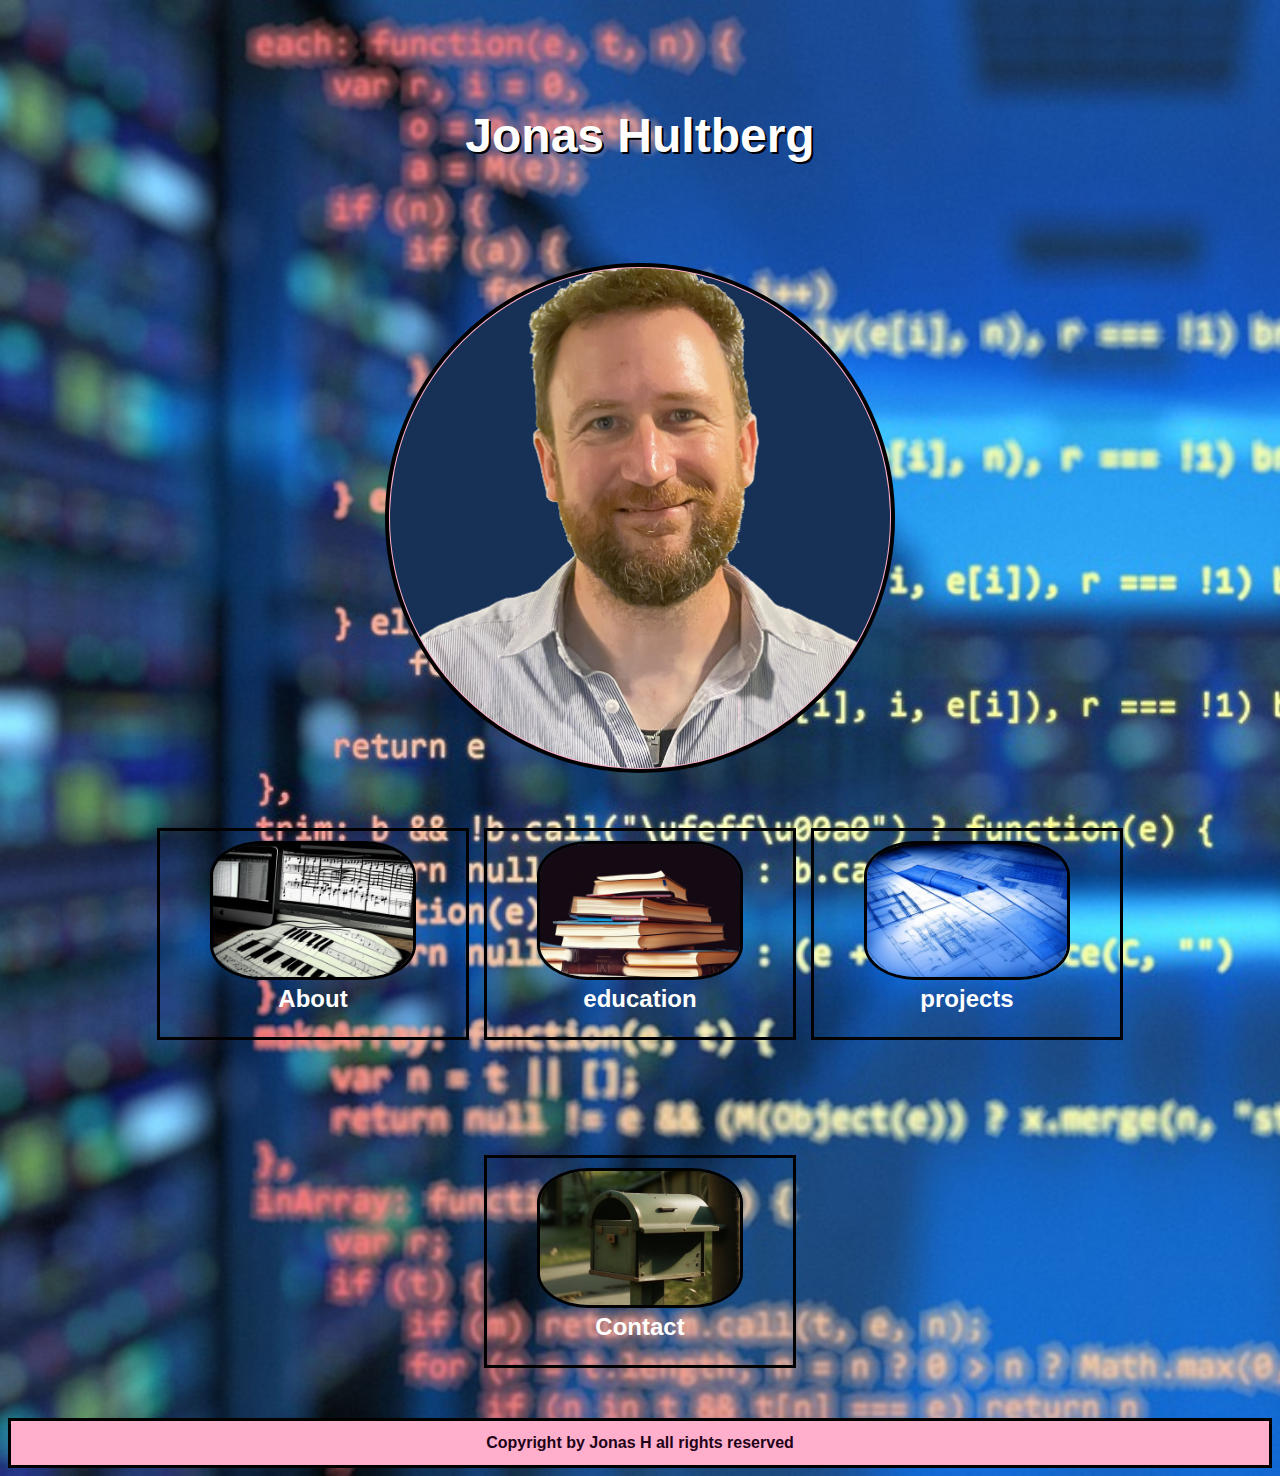
<file: index.html>
<!DOCTYPE html>
<html lang="en">
  <head>
    <meta charset="UTF-8" />
    <meta name="viewport" content="width=device-width, initial-scale=1.0" />
    <title>Jonas Hultbergs Portfolio</title>
    <link rel="stylesheet" href="index.css" />
    
    <meta
      name="description"
      content="Jonas Hultbergs portfolio som utvecklare
    och dirigent"
    />
  </head>
  <body>
    <header>
      <div id="header">
        <h1>Jonas Hultberg</h1>
      </div>
    </header>

    <!-- bild på Jonas -->
    <img
      class="jonasbild"
      src="media/pic/jonas_vingen_backg3.jpg"
      alt="bild på Jonas"
    />

    <main>
      <!-- <div id="first"></div> -->
      <!-- <div id="second"> -->

      <!-- navbar -->
      <div class="nav_container">
        
        <article>
        <a href="about.html">
          <img src="media/pic/about_2.jpeg" alt="about me"
        /></a>
        <p>About</p>
        </article>
        <article>
          <a href="education.html">
          <img src="media/pic/education_3.jpeg" alt="education"
        /></a>
        <p>education</p>
      </article>
      <article>
        <a href="projects.html">
          <img src="media/pic/projects_2.jpeg" alt="projects"
        /></a>
        <p>projects</p>
      </article>
        <article><a href="contact.html"><img src="media/pic/contact_2.jpeg" alt="" /></a>
        <p>Contact</p></article>
        </div>
      

      </div>

      </div>
    </main>
    <footer id="footer">
      <h2>Copyright by Jonas H all rights reserved</h2>
      <div>
        <i class="fa-brands fa-facebook"></i>
      </div>
    </footer>
    <div class="social">
      <a href=""></a><i class="fa-brands fa-facebook"></i>
    </div>
  </body>
</html>
</file>
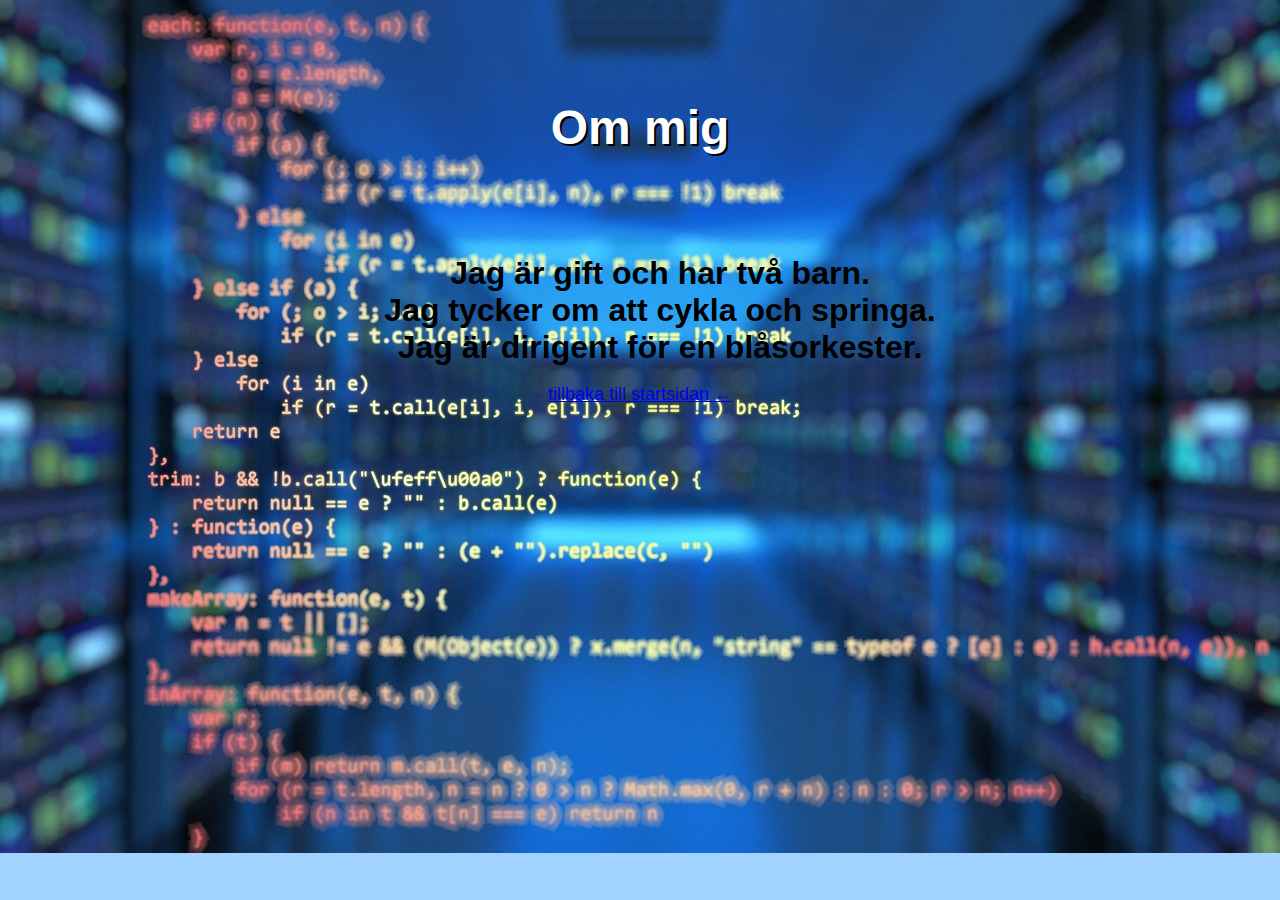
<file: about.html>
<!DOCTYPE html>
<html lang="en">
  <head>
    <meta charset="UTF-8" />
    <meta name="viewport" content="width=device-width, initial-scale=1.0" />
    <title>About</title>
    <link rel="stylesheet" href="index.css" />
  </head>

  <body>
    <h1>Om mig</h1>
    <section>
      <ul>
        <li>Jag är gift och har två barn.</li>
        <li>Jag tycker om att cykla och springa.</li>
        <li>Jag är dirigent för en blåsorkester.</li>
      </ul>
    </section>
    <a href="index.html">tillbaka till startsidan &larr;</a>
  </body>
</html>
</file>
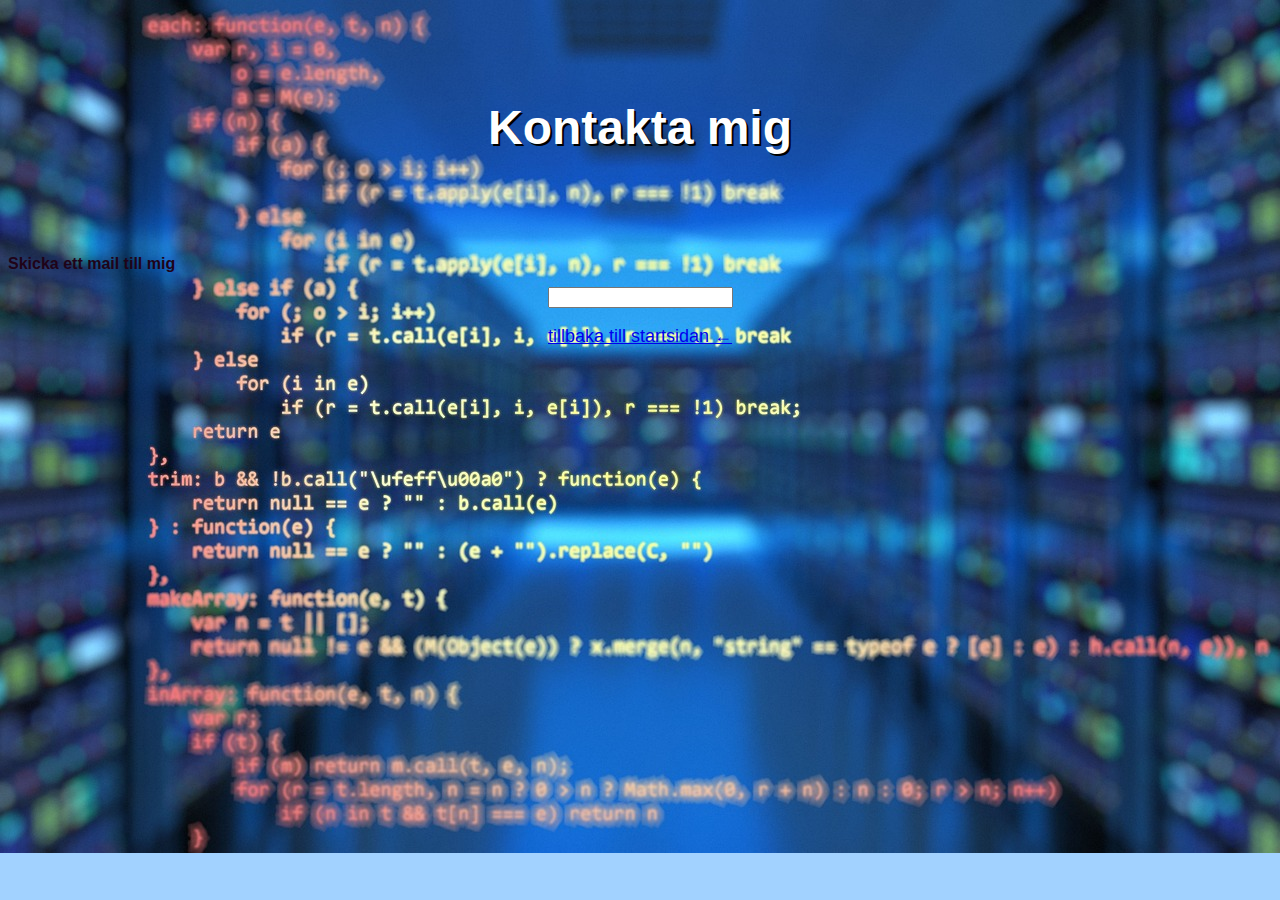
<file: contact.html>
<!DOCTYPE html>
<html lang="en">
  <head>
    <meta charset="UTF-8" />
    <meta name="viewport" content="width=device-width, initial-scale=1.0" />
    <title>Contact</title>
    <link rel="stylesheet" href="index.css" />
    <meta name="description" content="Såhär kontaktar ni mig" />
  </head>
  <body>
    <h1>Kontakta mig</h1>
    <h2>Skicka ett mail till mig</h2>
    <input type="text" />
    <p>
      <a href="index.html">tillbaka till startsidan &larr;</a>
    </p>
  </body>
</html>
</file>
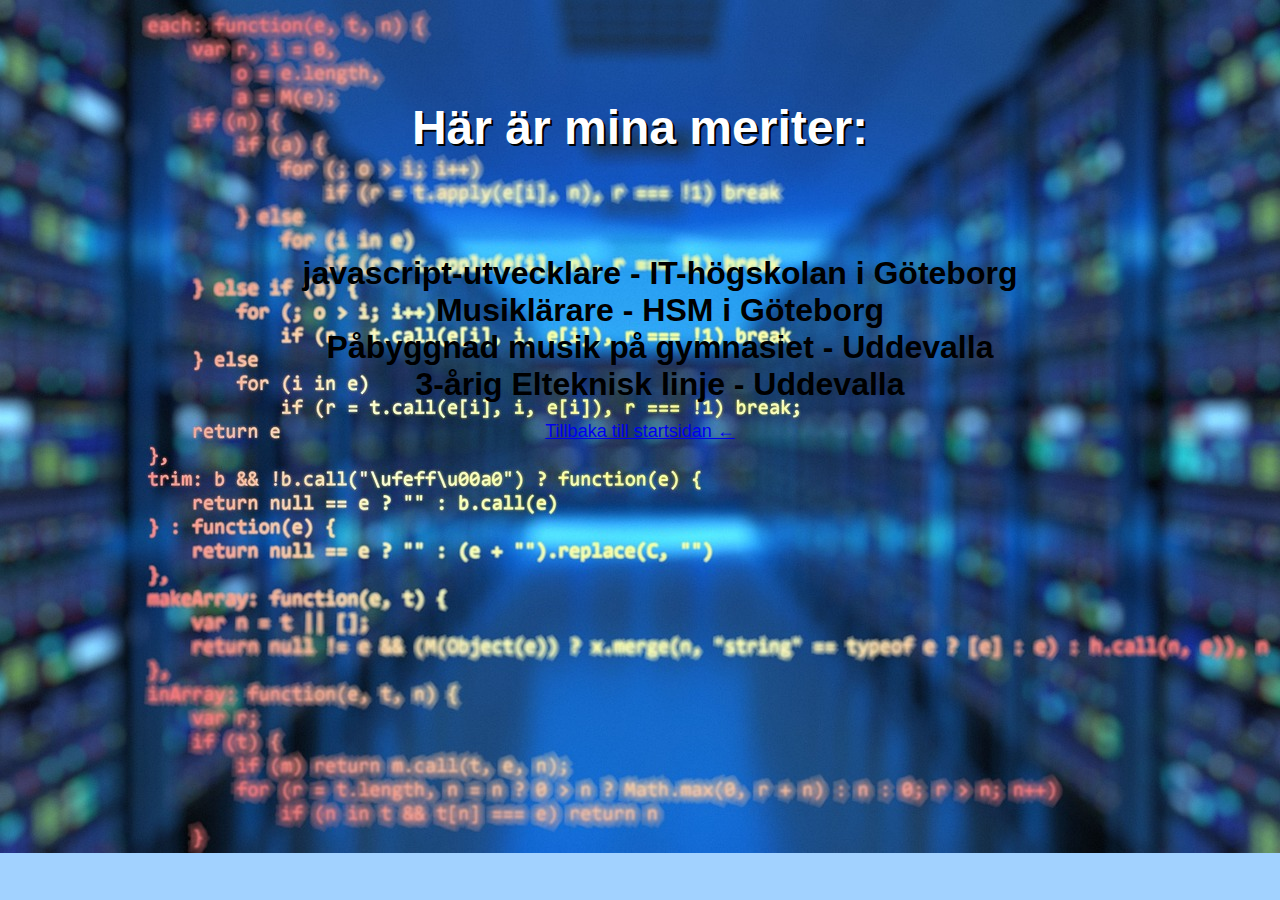
<file: education.html>
<!DOCTYPE html>
<html lang="en">
  <head>
    <meta charset="UTF-8" />
    <meta name="viewport" content="width=device-width, initial-scale=1.0" />
    <title>Document</title>
    <link rel="stylesheet" href="index.css" />
  </head>

  <body>
    <h1>Här är mina meriter:</h1>
    <ul class="meriter">
      <li>javascript-utvecklare - IT-högskolan i Göteborg</li>
      <li>Musiklärare - HSM i Göteborg</li>
      <li>Påbyggnad musik på gymnasiet - Uddevalla</li>
      <li>3-årig Elteknisk linje - Uddevalla</li>
      <li></li>
      <li></li>
      <li></li>
    </ul>
    <a href="index.html">Tillbaka till startsidan &larr;</a>
  </body>
</html>
</file>
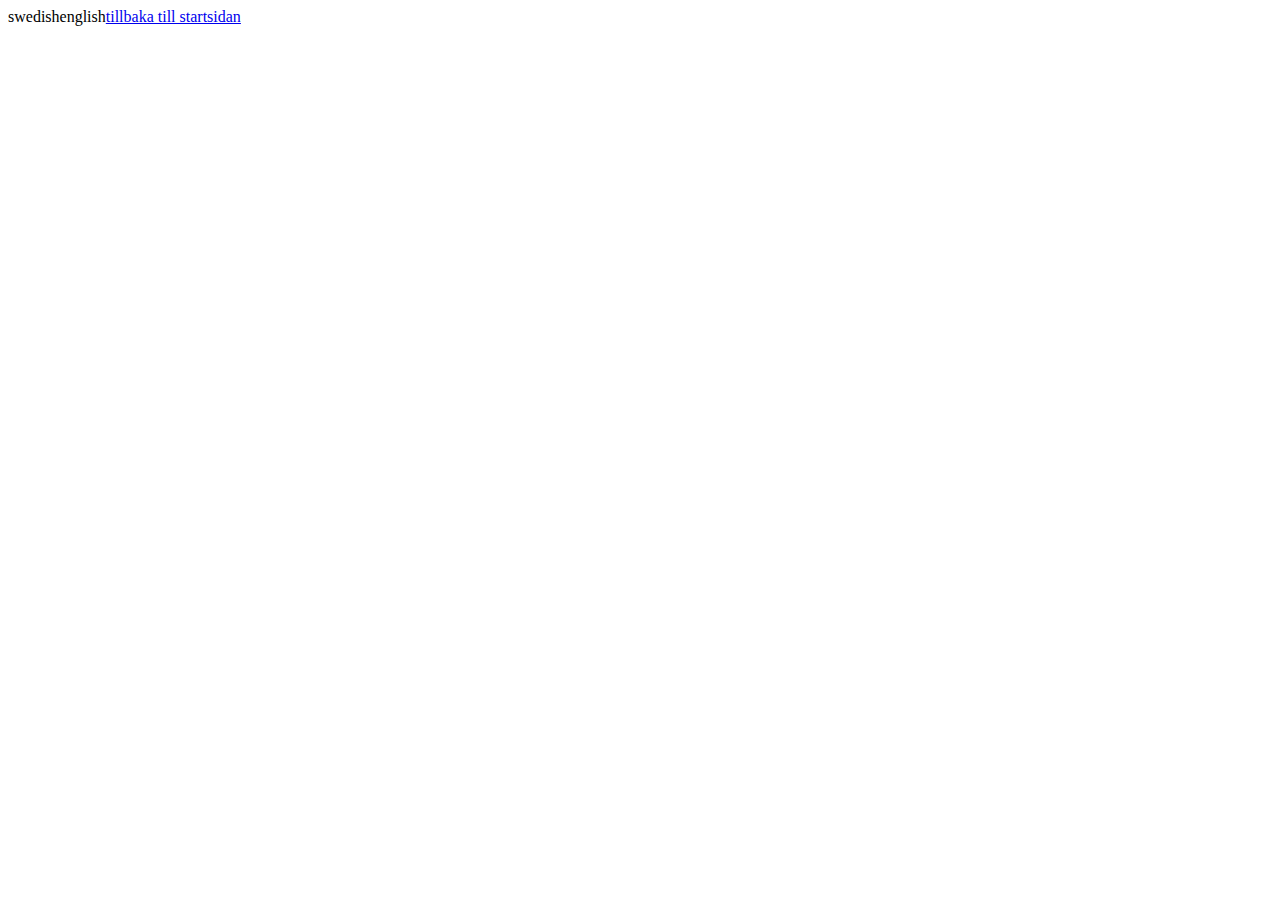
<file: language.html>
<!DOCTYPE html>
<html lang="en">
  <head>
    <meta charset="UTF-8" />
    <meta name="viewport" content="width=device-width, initial-scale=1.0" />
    <title>Language</title>
    <link rel="stylesheet" href="language.css" />
  </head>
  <body>
    <div id="swedish">swedish</div>
    <div id="english">english</div>
    <a href="index.html">tillbaka till startsidan</a>
  </body>
</html>
</file>
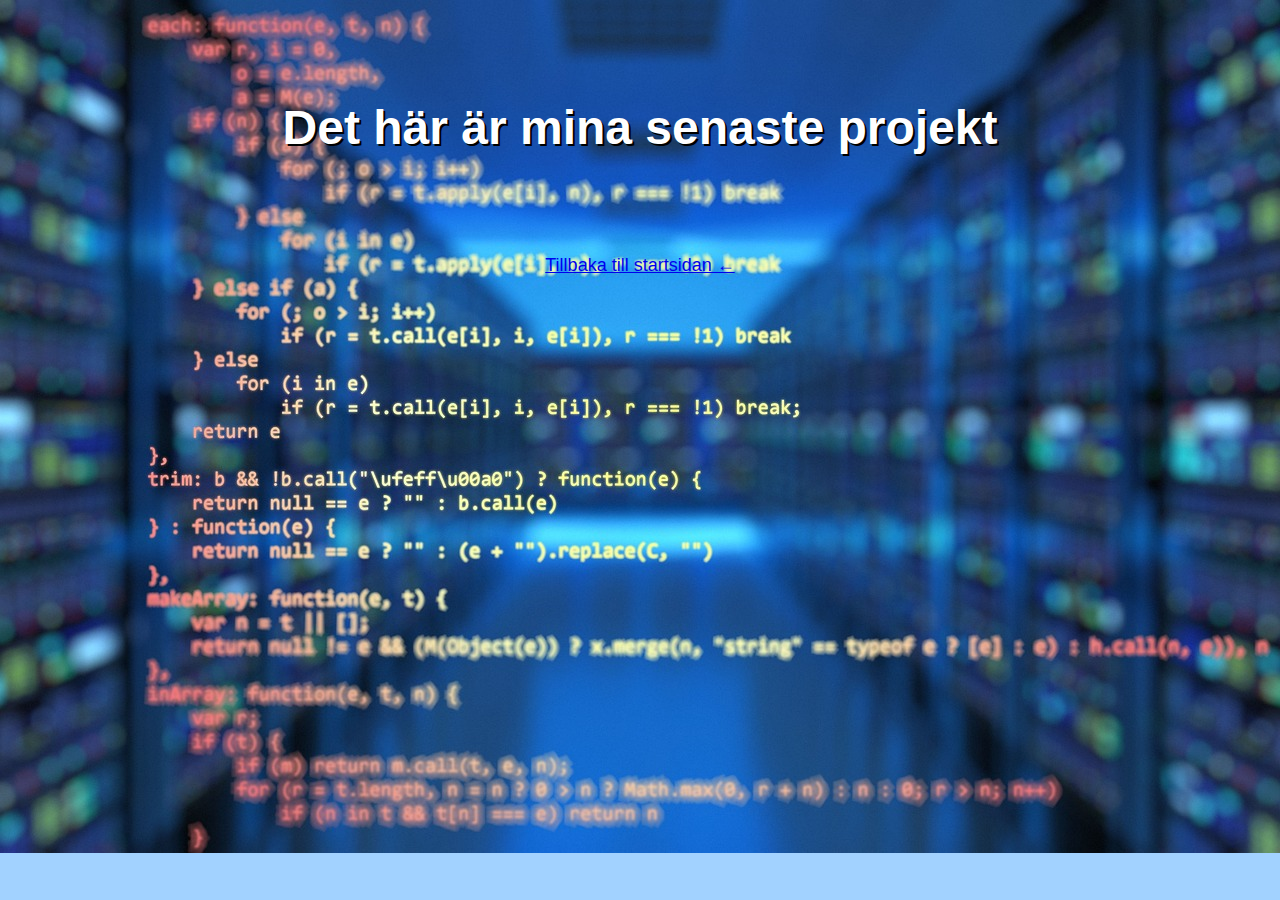
<file: projects.html>
<!DOCTYPE html>
<html lang="en">
  <head>
    <meta charset="UTF-8" />
    <meta name="viewport" content="width=device-width, initial-scale=1.0" />
    <title>Document</title>
    <link rel="stylesheet" href="index.css" />
  </head>

  <body>
    <h1>Det här är mina senaste projekt</h1>
  </body>

  <a href="index.html">Tillbaka till startsidan &larr;</a>
</html>
</file>
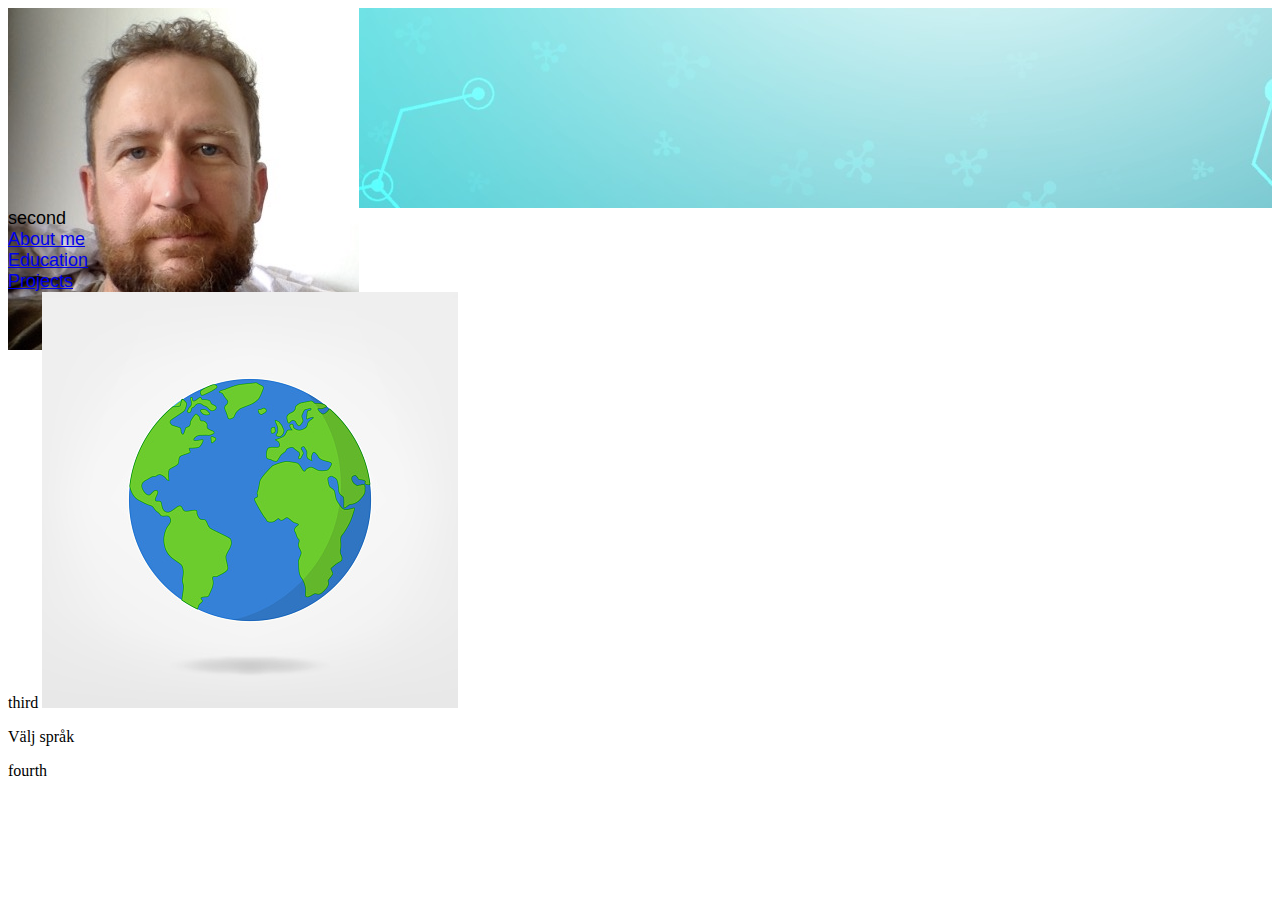
<file: test.html>
<!DOCTYPE html>
<html lang="en">
<head>
  <meta charset="UTF-8">
  <meta name="viewport" content="width=device-width, initial-scale=1.0">
  <title>Document</title>
  <link rel="stylesheet" href="test.css">
</head>
<body>
  <div  class="grid1">
      <img
        class="jonasbild"
        src="media/pic/jonasbild.jpg"
        alt="bild på Jonas"
      />
    </div>
    <!-- navbar -->
    <div id="second">
      second
      <a href="about.html">About me</a>
      <a href="education.html">Education</a>
      <a href="projects.html">Projects</a>
    </div>
  </nav>
    <div class="globe">
      third
      <img src="media/pic/globe_1.jpg" alt="jordglob" />
      <p>Välj språk</p>
      <!-- </div> -->
    </div>
    <div id="fourth">fourth</div>
    <div style="grid-area: fifth" class="fifth"></div>
  </nav>
</body>
</html>
</file>
<file: index.css>
body {
  background-color: #a2d2ff;
  background-image: url(media/pic/developer.jpg);
  background-repeat: no-repeat;
  background-size: cover;
  font-size: large;
  font-family: Arial, Helvetica, sans-serif;
  font-weight: normal;
  /* height: 100vh; */
  text-align: center;
}

#header {
  display: flex;
  flex-direction: column;
  margin: auto;
  flex-grow: 1;
}

h1 {
  font-size: 48px;
  color: white;
  text-shadow: 2px 2px black;
  margin: 100px 100px;
}

a {
  box-sizing: border-box;
}

img {
  border: 4px black solid;
  /* height: 200px; */
  width: 100%;
  margin: 0;
}

#contact {
  height: 200px;
}

.jonasbild {
  border: 4px solid;
  border-radius: 50%;
  padding: 1px;
  margin-left: auto;
  margin-right: auto;
  background-color: #ffafcc;
  /* width: 75%; */
}

.nav_container img {
  /* border: black 2px solid; */
  /* display: flex;
  flex-direction: column;
  flex-grow: 1; */
  /* height: 50%;
  width: 100%; */
  max-height: 125px;
  margin-top: 10px;
}

#footer {
  /* display: flex; */
  background-color: #ffafcc;
  color: black;
  font-size: 1px;
  justify-content: center;
}

h2 {
  display: flex;
  font-size: 16px;
  color: #1f0318ff;
  text-align: center;
  border: silver;
}

.palette {
  background-color: #cdb4db;
  background-color: #bede1c;
  /* footer */
  background-color: #ffafcc;
  background-color: #081359;
  /* body */
  background-color: #a2d2ff;
}

ul * {
  align-items: center;
  list-style-type: none;
  font-size: 32px;
  font-style: normal;
  font-weight: bold;
}

.bildtexter {
  display: flex;
}

article {
  border: 3px black solid;
  margin: 0px 0px;
  /* display: flex;
  flex-direction: column; */
}

.nav_container {
  /* display: flex;
  gap: 15px; */
}

.nav_container article p {
  border: black 2px;
  border-radius: 25%;
  font-size: 24px;
  font-weight: bold;
  font-style: normal;
  color: white;
  margin-top: 0;
}

article img {
  border-radius: 25%;
  width: 300px;
}
@media only screen and (min-width: 650px) {
  /* main div {
    height: 50%;
    width: 50%;
    margin: auto;
  } */

  body {
    background-image: url(media/pic/developer.jpg);
    background-repeat: no-repeat;
    background-size: cover;
  }

  img {
    border: 3px black solid;
    /* height: 150px; */
    width: 500px;
    margin: 0 50px;
  }

  article {
    border: 3px black solid;
    margin: 50px 0px;
    display: flex;
    flex-direction: column;
  }
  article img {
    border-radius: 25%;
  }

  #contact {
    height: 200px;
  }

  footer {
    display: flex;
    background-color: #ffafcc;
    color: black;
    font-size: 1px;
    justify-content: center;
    border: black solid 3px;
  }
  /* h2 {
    display: flex;
    font-size: 16px;
    color: #1f0318ff;
    text-align: center;
    border: silver;
  } */

  .nav_container {
    display: flex;
    flex-direction: row;
    flex-wrap: wrap;
    justify-content: center;
    gap: 15px;
    margin: 0 50px;
  }

  .nav_container a {
    margin: 0;
  }

  .nav_container img {
    max-height: 200px;
    width: 200px;
  }
}
</file>
<file: language.css>
body {
  display: flex;
}
</file>
<file: test.css>
/*************************************
 * Det stora rutnätet
 *************************************/
/* Grid */
.grid1 {
  background-image: url(media/pic/vector-feb-2021-85_generated.jpg);
  display: grid;
  /* grid-area: first; */
  grid-template-columns: 1fr 1fr 1fr;
  grid-template-rows: 1fr 1fr 1fr;
  grid-template-areas:
    "first second third"
    "fourth second third"
    "fifth fifth fifth";
  margin-left: auto;
  height: 200px;
  width: auto;
}
#first {
  grid-area: first;
  display: flex;
  justify-content: center;
  margin-left: 0;
}

#second {
  grid-area: second;
  display: flex;
  flex-direction: column;
  justify-content: flex-end;
  flex-grow: 1;
  font-size: large;
  font-family: Arial, Helvetica, sans-serif;
  font-weight: normal;
}

#third {
  grid-area: third;
}

#fourth {
  grid-area: fourth;
}

#fifth {
  grid-area: fifth;
}

.second {
  /* navbar */
  display: flex;
  flex-direction: column;
  justify-content: flex-end;
  flex-grow: 1;
  font-size: large;
  font-family: Arial, Helvetica, sans-serif;
  font-weight: normal;
}

.globe {
  /* language */
  grid-area: third;
  display: inline;
  max-width: 5px;
  max-height: 5px;
  margin-left: auto;
  margin-right: auto;
  width: 100%;
}

.fifth {
  justify-content: flex-start;
}
</file>
